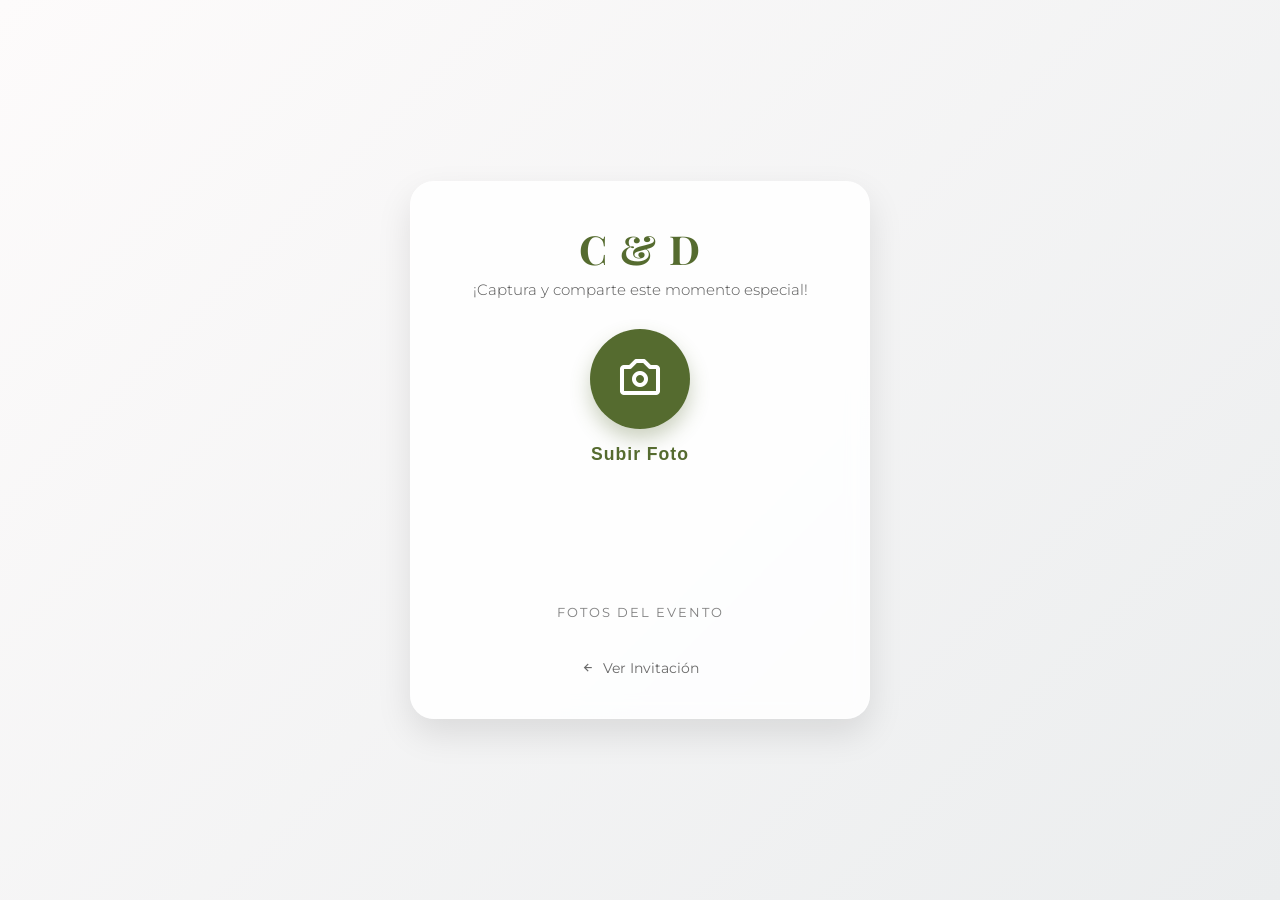
<file: smartlanding.html>
<!DOCTYPE html>
<html lang="es">
<head>
    <meta charset="UTF-8">
    <meta name="viewport" content="width=device-width, initial-scale=1.0">
    <title>Comparte tu momento - C & D</title>
    
    <!-- Meta tags SEO / Compartir -->
    <meta property="og:title" content="¡Comparte tus fotos de la boda!">
    <meta property="og:description" content="Sube tus mejores momentos aquí.">
    <meta property="og:image" content="sobre.png">
    <meta property="og:url" content="https://5410m0n0c001.github.io/invitacion-demo/smartlanding.html">
    <meta property="og:type" content="website">
    
    <!-- Twitter -->
    <meta name="twitter:card" content="summary_large_image">
    <meta name="twitter:title" content="¡Comparte tus fotos de la boda!">
    <meta name="twitter:description" content="Sube tus mejores momentos aquí.">
    <meta name="twitter:image" content="https://5410m0n0c001.github.io/invitacion-demo/sobre.png">

    <!-- Fonts -->
    <link rel="preconnect" href="https://fonts.googleapis.com">
    <link rel="preconnect" href="https://fonts.gstatic.com" crossorigin>
    <link href="https://fonts.googleapis.com/css2?family=Playfair+Display:ital,wght@0,400;0,700;1,400&family=Montserrat:wght@300;400;600&display=swap" rel="stylesheet">
    
    <!-- Icons -->
    <link href="https://unpkg.com/boxicons@2.1.4/css/boxicons.min.css" rel="stylesheet">

    <!-- CSS -->
    <link rel="stylesheet" href="css/smartlanding.css">
</head>
<body>
    <div class="landing-container">
        <div class="glass-card reveal">
            <header class="text-center">
                <h1 class="names">C & D</h1>
                <p class="subtitle">¡Captura y comparte este momento especial!</p>
            </header>

            <main class="upload-area mt-4">
                <button class="btn-camera" id="btn-camera" aria-label="Tomar foto">
                    <div class="icon-circle">
                        <i class='bx bx-camera'></i>
                    </div>
                    <span>Subir Foto</span>
                </button>
                <input type="file" id="photo-input" accept="image/*" capture="environment" style="display:none;">
                
                <div class="status-container">
                    <div class="upload-status" id="upload-status" style="display:none;">
                        <div class="spinner"></div>
                        <p>Subiendo tu recuerdo...</p>
                    </div>
                    
                    <div class="upload-success" id="upload-success" style="display:none;">
                        <i class='bx bx-check-circle animate-pop'></i>
                        <p>¡Gracias por compartir!</p>
                    </div>
                </div>
            </main>

            <footer class="mt-5 text-center">
                <p class="gallery-title">Fotos del evento</p>
                <div class="photo-gallery" id="photo-gallery">
                    <!-- Preview grid -->
                </div>
                
                <a href="index.html" class="btn-secondary mt-4">
                    <i class='bx bx-left-arrow-alt'></i> Ver Invitación
                </a>
            </footer>
        </div>
    </div>

    <!-- JS Scripts -->
    <script src="js/smartlanding.js"></script>
</body>
</html>
</file>
<file: css/smartlanding.css>
:root {
    --primary-color: #556B2F;
    --accent-color: #BDB76B;
    --text-color: #2c2c2c;
    --bg-gradient: linear-gradient(135deg, #fdfbfb 0%, #ebedee 100%);
    --glass-bg: rgba(255, 255, 255, 0.85);
}

* {
    margin: 0;
    padding: 0;
    box-sizing: border-box;
}

body {
    font-family: 'Montserrat', sans-serif;
    background: var(--bg-gradient);
    min-height: 100vh;
    display: flex;
    justify-content: center;
    align-items: center;
    overflow-x: hidden;
    color: var(--text-color);
}

.landing-container {
    width: 100%;
    max-width: 500px;
    padding: 20px;
}

.glass-card {
    background: var(--glass-bg);
    backdrop-filter: blur(10px);
    border-radius: 24px;
    padding: 40px 30px;
    box-shadow: 0 15px 35px rgba(0,0,0,0.1);
    border: 1px solid rgba(255,255,255,0.3);
    text-align: center;
    animation: fadeInScale 0.8s cubic-bezier(0.175, 0.885, 0.32, 1.275);
}

@keyframes fadeInScale {
    from { opacity: 0; transform: scale(0.9); }
    to { opacity: 1; transform: scale(1); }
}

.names {
    font-family: 'Playfair Display', serif;
    font-size: 2.5rem;
    color: var(--primary-color);
    margin-bottom: 5px; letter-spacing: 2px;
}

.subtitle {
    font-size: 0.95rem;
    opacity: 0.8;
    margin-bottom: 30px;
    font-weight: 300;
}

.btn-camera {
    background: none;
    border: none;
    cursor: pointer;
    display: flex;
    flex-direction: column;
    align-items: center;
    gap: 15px;
    margin: 0 auto;
    transition: transform 0.3s ease;
}

.btn-camera:active {
    transform: scale(0.95);
}

.icon-circle {
    width: 100px;
    height: 100px;
    background: var(--primary-color);
    border-radius: 50%;
    display: flex;
    justify-content: center;
    align-items: center;
    color: white;
    font-size: 3rem;
    box-shadow: 0 10px 20px rgba(85, 107, 47, 0.3);
    animation: pulse 2s infinite;
}

@keyframes pulse {
    0% { box-shadow: 0 0 0 0 rgba(85, 107, 47, 0.4); }
    70% { box-shadow: 0 0 0 20px rgba(85, 107, 47, 0); }
    100% { box-shadow: 0 0 0 0 rgba(85, 107, 47, 0); }
}

.btn-camera span {
    font-weight: 600;
    color: var(--primary-color);
    font-size: 1.1rem;
    letter-spacing: 1px;
}

.status-container {
    height: 80px;
    margin-top: 20px;
    display: flex;
    justify-content: center;
    align-items: center;
}

.spinner {
    width: 30px;
    height: 30px;
    border: 3px solid rgba(85, 107, 47, 0.1);
    border-top-color: var(--primary-color);
    border-radius: 50%;
    animation: spin 1s linear infinite;
    margin: 0 auto 10px;
}

@keyframes spin {
    to { transform: rotate(360deg); }
}

.upload-success i {
    font-size: 2.5rem;
    color: #4CAF50;
    margin-bottom: 5px;
}

.animate-pop {
    animation: pop 0.4s cubic-bezier(0.175, 0.885, 0.32, 1.275);
}

@keyframes pop {
    0% { transform: scale(0); }
    100% { transform: scale(1); }
}

.gallery-title {
    font-size: 0.8rem;
    text-transform: uppercase;
    letter-spacing: 2px;
    margin-bottom: 15px;
    opacity: 0.6;
}

.photo-gallery {
    display: grid;
    grid-template-columns: repeat(3, 1fr);
    gap: 10px;
    margin-top: 10px;
}

.photo-gallery img {
    width: 100%;
    aspect-ratio: 1;
    object-fit: cover;
    border-radius: 8px;
    opacity: 0;
    animation: fadeIn 0.5s forwards;
}

@keyframes fadeIn {
    to { opacity: 1; }
}

.btn-secondary {
    display: inline-flex;
    align-items: center;
    gap: 8px;
    text-decoration: none;
    color: var(--text-color);
    font-size: 0.9rem;
    opacity: 0.7;
    transition: opacity 0.3s ease;
}

.btn-secondary:hover {
    opacity: 1;
}

.mt-4 { margin-top: 1.5rem; }
.mt-5 { margin-top: 2.5rem; }
.text-center { text-align: center; }
</file>
